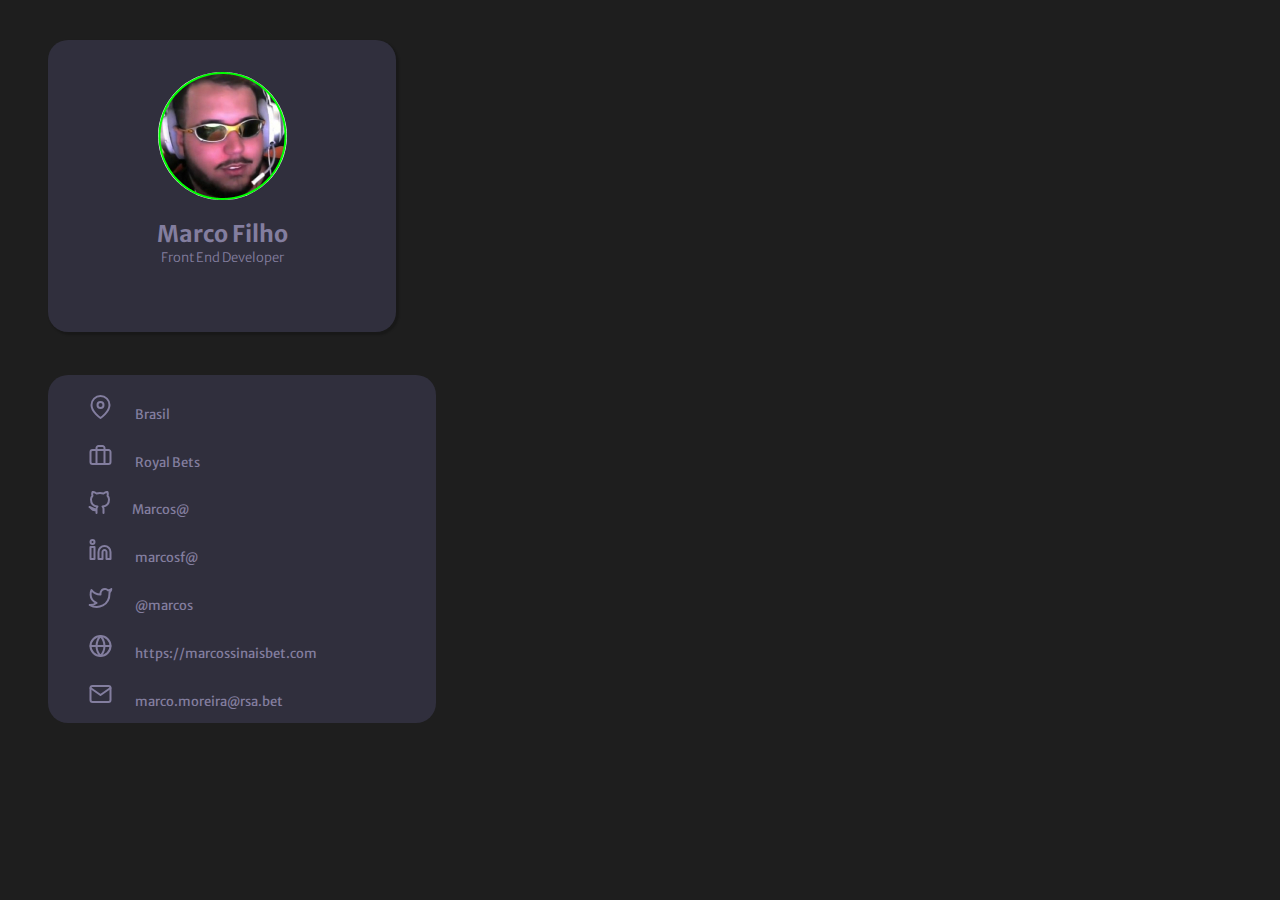
<file: projetos aleatorios/index.html>
<!DOCTYPE html>
<html lang="en">
  <head>
    <link rel="preconnect" href="https://fonts.googleapis.com" />
    <link rel="preconnect" href="https://fonts.gstatic.com" crossorigin />
    <link
      href="https://fonts.googleapis.com/css2?family=Merriweather+Sans:wght@300;400;700&display=swap"
      rel="stylesheet"
    />
    <meta charset="UTF-8" />
    <meta name="viewport" content="width=device-width, initial-scale=1.0" />
    <link rel="preconnect" href="https://fonts.googleapis.com" />
    <link rel="preconnect" href="https://fonts.gstatic.com" crossorigin />
    <link rel="stylesheet" href="index.css" />
    <title>Document</title>
  </head>
  <body>
    <div id="profile">
      <img src="./Ellipse 1.jpg" alt="" />
      <h1>Marco Filho</h1>
      <h2>Front End Developer</h2>
    </div>
    <div id="links">
      <ul>
        <li>
          <img src="./map-pin.svg" alt="" />
          <a href="#"></a>
          <span>Brasil</span>
        </li>
        <li>
          <img src="./briefcase.svg" alt="" />
          <a href="#"></a>
          <span>Royal Bets</span>
        </li>
        <li>
          <img src="./github.svg" alt="" />
          <a href="#"></a>
          <span>Marcos@</span>
        </li>
        <li>
          <img src="./linkedin.svg" alt="" />
          <a href="#"></a>
          <span>marcosf@</span>
        </li>
        <li>
          <img src="./twitter.svg" alt="" />
          <a href="#"></a>
          <span>@marcos</span>
        </li>
        <li>
          <img src="./globe.svg" alt="" />
          <a href="#"></a>
          <span>https://marcossinaisbet.com</span>
        </li>
        <li>
          <img src="./mail.svg" alt="" />
          <a href="#"></a>
          <span>marco.moreira@rsa.bet</span>
        </li>
      </ul>
    </div>
  </body>
</html>
</file>
<file: projetos aleatorios/index.css>
body * {
  font-family: "Merriweather Sans", sans-serif;
}
#profile {
  margin-top: 40px;
  margin-left: 40px;
  text-align: center;
  width: 348px;
  height: 292px;
  flex-shrink: 0;
  border-radius: 20px;
  background: #302f3d;
  box-shadow: 2px 2px 2px 1px rgba(0, 0, 0, 0.2);
}
#profile img {
  margin-top: 32px;
  border-radius: 128px;
}
#profile h1 {
  margin-bottom: -10px;
  color: #837e9f;
  font-size: 23px;

  font-weight: 700;
  line-height: normal;
}
#profile h2 {
  color: #837e9f;
  font-family: Merriweather Sans;
  font-size: 13px;
  font-style: normal;
  font-weight: 300;
  line-height: normal;
}
body {
  background-color: #1e1e1e;
}
ul {
  flex-shrink: 0;
  background-color: #302f3d;
  list-style: none;
  width: 348px;
  height: 348px;
  color: #837e9f;
  border-radius: 20px;
  box-shadow: 2px 2px 2px 1px rgba(0, 0, 0 0, 0.2);
  align-items: center;
  font-size: 13px;
  font-weight: 400;
  font-style: normal;
}
ul li a {
  text-decoration: none;
  margin-left: 20px;
}
li img {
  margin-top: 20px;
}
#links {
  display: flex;
  padding-left: 40px;
  padding-top: 30px;
}
</file>
